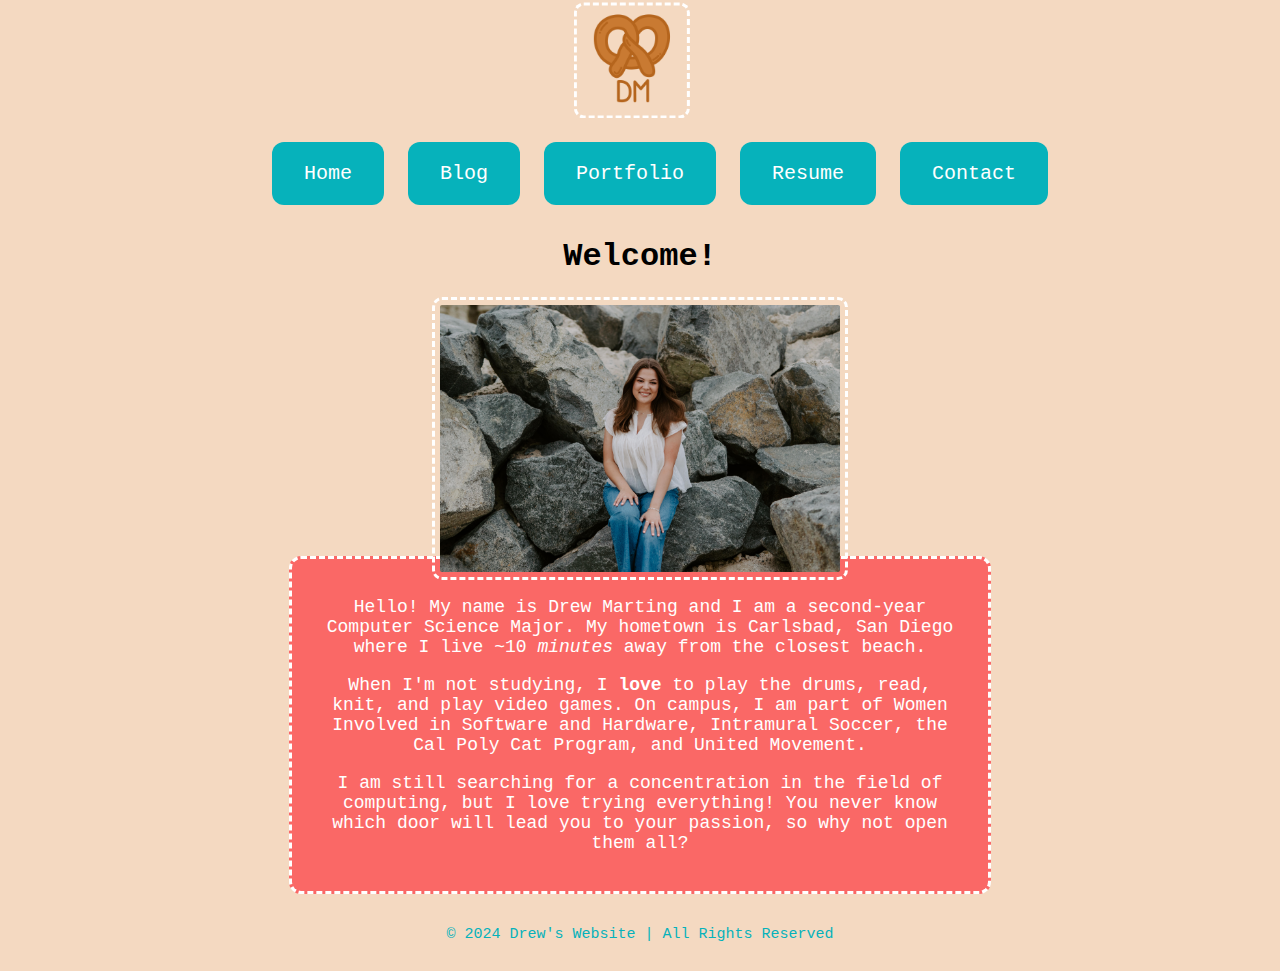
<file: index.html>
<!DOCTYPE html>
<html>
    <head>
        <title>
            Drew's Awesome Website
        </title>
        <link rel="stylesheet" href="styles.css" />
    </head>
    <body>
        <nav class="navbar">
            <h1 class="logo">
                <a href="index.html"><img src="pretzel.png" alt="Home Logo" width="100" height="100" class="pretzel"><img src="pretchange.png" alt="Home Logo" width="100" height="100" class="pretchange"> </a>
            </h1>
            <ul class="nav-list">
                <li><a href="index.html">Home</a></li>
                <li><a href="blog.html">Blog</a></li>
                <li><a href="portfolio.html">Portfolio</a></li>
                <li><a href="resume.html">Resume</a></li>
                <li><a href="contact.html">Contact</a></li>
            </ul>
        </nav>
        <main>
            <h1 class="page-title">
                Welcome!
            </h1>
            <div class="about">
                <div class="about-image">
                    <img src="headshot1.jpg" alt="A picture of me!" width="400" height =auto>
                </div>
                <div class = "about-text">
                    <p>Hello! My name is Drew Marting and 
                        I am a second-year Computer Science Major.
                        My hometown is Carlsbad, San Diego where I live ~10 <em>minutes</em> away from 
                        the closest beach. 
                    </p>
                    <p>When I'm not studying, I <strong>love</strong> to play the drums, read,
                        knit, and play video games. On campus, I am part of Women Involved in Software and Hardware, Intramural Soccer, the Cal Poly Cat Program, and
                        United Movement. 
                    </p>
                    <p>
                        I am still searching for a concentration in the field of computing, but I love trying everything! You never know 
                        which door will lead you to your passion, so why not open them all?
                    </p>
                </div>
            </div>
        </main>
        <footer class="footer">
            © 2024 Drew's Website | All Rights Reserved
        </footer>
    </body>
</html>
</file>
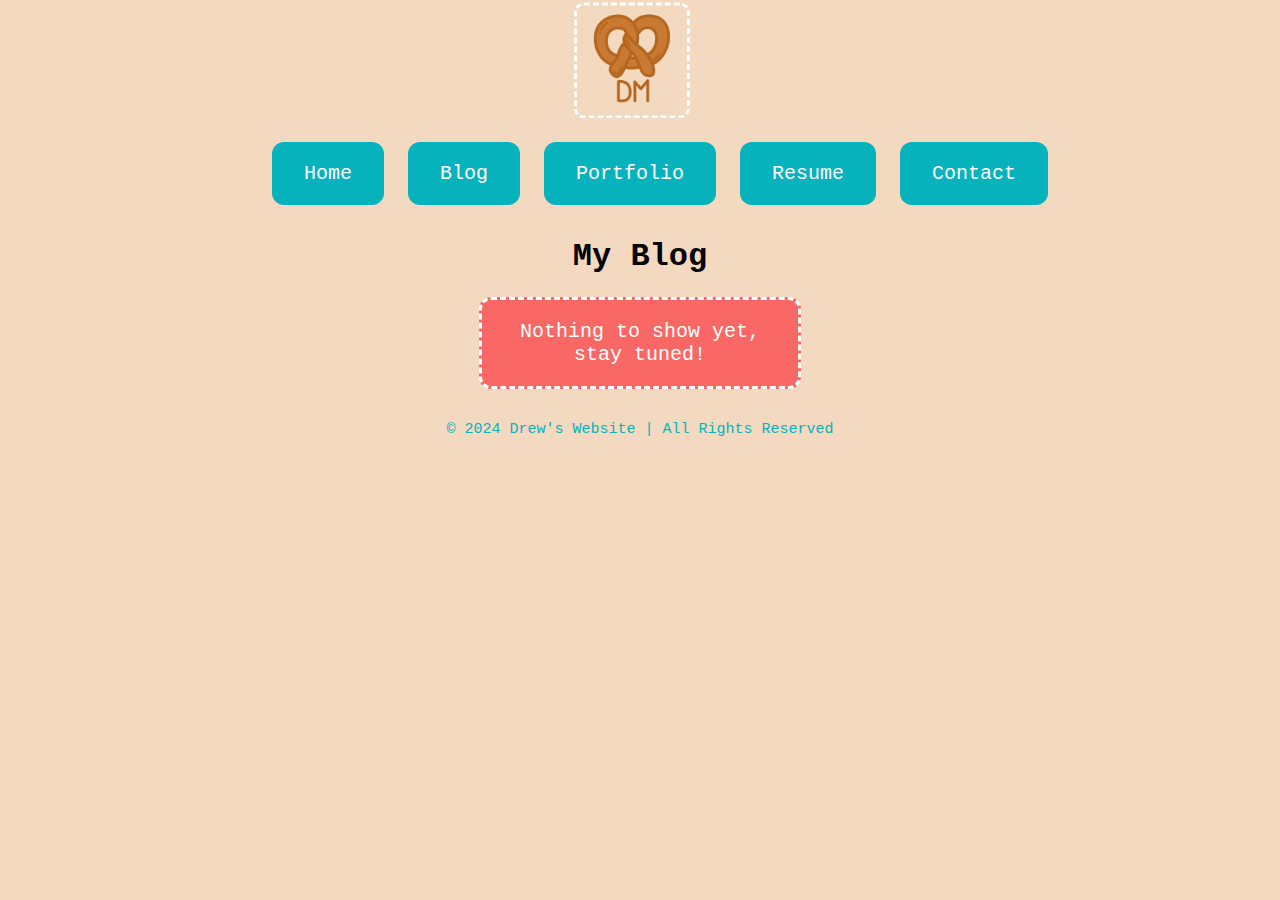
<file: blog.html>
<!DOCTYPE html>
<html>
    <head>
        <title>
            Drew's Blog
        </title>
        <link rel="stylesheet" href="styles.css" />
    </head>
    <body>
        <nav class="navbar">
            <h1 class="logo">
                <a href="index.html"><img src="pretzel.png" alt="Home Logo" width="100" height="100" class="pretzel"><img src="pretchange.png" alt="Home Logo" width="100" height="100" class="pretchange"> </a>
            </h1>
            <ul class="nav-list">
                <li><a href="index.html">Home</a></li>
                <li><a href="blog.html">Blog</a></li>
                <li><a href="portfolio.html">Portfolio</a></li>
                <li><a href="resume.html">Resume</a></li>
                <li><a href="contact.html">Contact</a></li>
            </ul>
        </nav>
        <main>
            <h1 class="page-title">
                My Blog
            </h1>
            <p class="blog-msg">Nothing to show yet, stay tuned!</p>
        </main>
        <footer class="footer">
            © 2024 Drew's Website | All Rights Reserved
        </footer>
    </body>
</html>
</file>
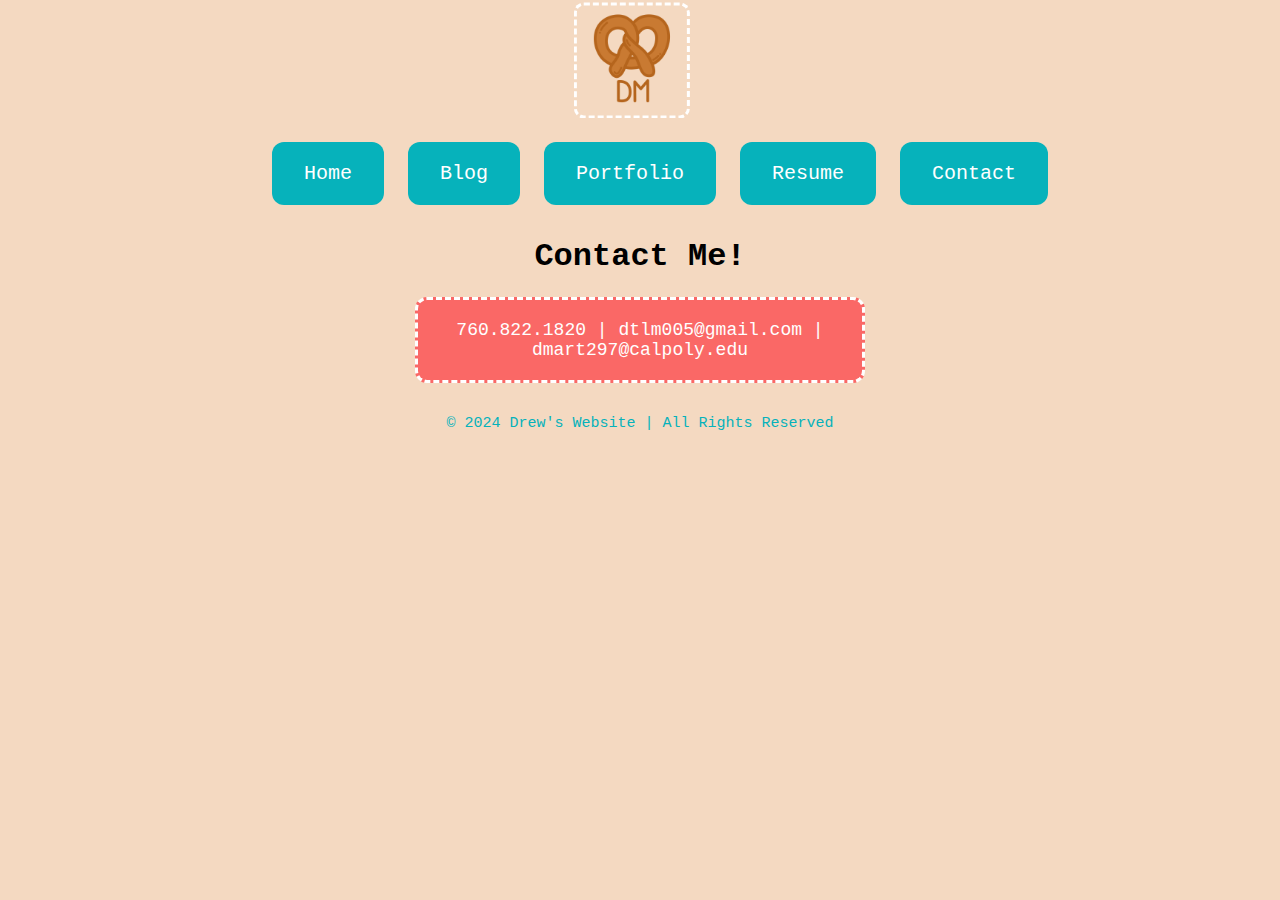
<file: contact.html>
<!DOCTYPE html>
<html>
    <head>
        <title>
            Drew's Contacts
        </title>
        <link rel="stylesheet" href="styles.css" />
    </head>
    <body>
        <nav class="navbar">
            <h1 class="logo">
                <a href="index.html"><img src="pretzel.png" alt="Home Logo" width="100" height="100" class="pretzel"><img src="pretchange.png" alt="Home Logo" width="100" height="100" class="pretchange"> </a>
            </h1>
            <ul class="nav-list">
                <li><a href="index.html">Home</a></li>
                <li><a href="blog.html">Blog</a></li>
                <li><a href="portfolio.html">Portfolio</a></li>
                <li><a href="resume.html">Resume</a></li>
                <li><a href="contact.html">Contact</a></li>
            </ul>
        </nav>
        <main>
            <h1 class="page-title">Contact Me!</h1>
            <!--<form id="contact-form">
                <label for="name" id="label">Your Name:</label>
                <input type="text" id="name" name="name" required class ="formpart"/>

                <label for="email" id="label">Your Email:</label>
                <input type="email" id="email" name="email" required class ="formpart"/>


                <label for="message" id="label">Your Message:</label>
                <textarea id="message" name="message" required class ="formpart"></textarea>

                <input type="submit" id="submit" name="submit" required />
                

            </form>-->
            <p class="contactinfo">760.822.1820 | dtlm005@gmail.com | dmart297@calpoly.edu</p>
        </main>
        <footer class="footer">
            © 2024 Drew's Website | All Rights Reserved
        </footer>
    </body>
</html>
</file>
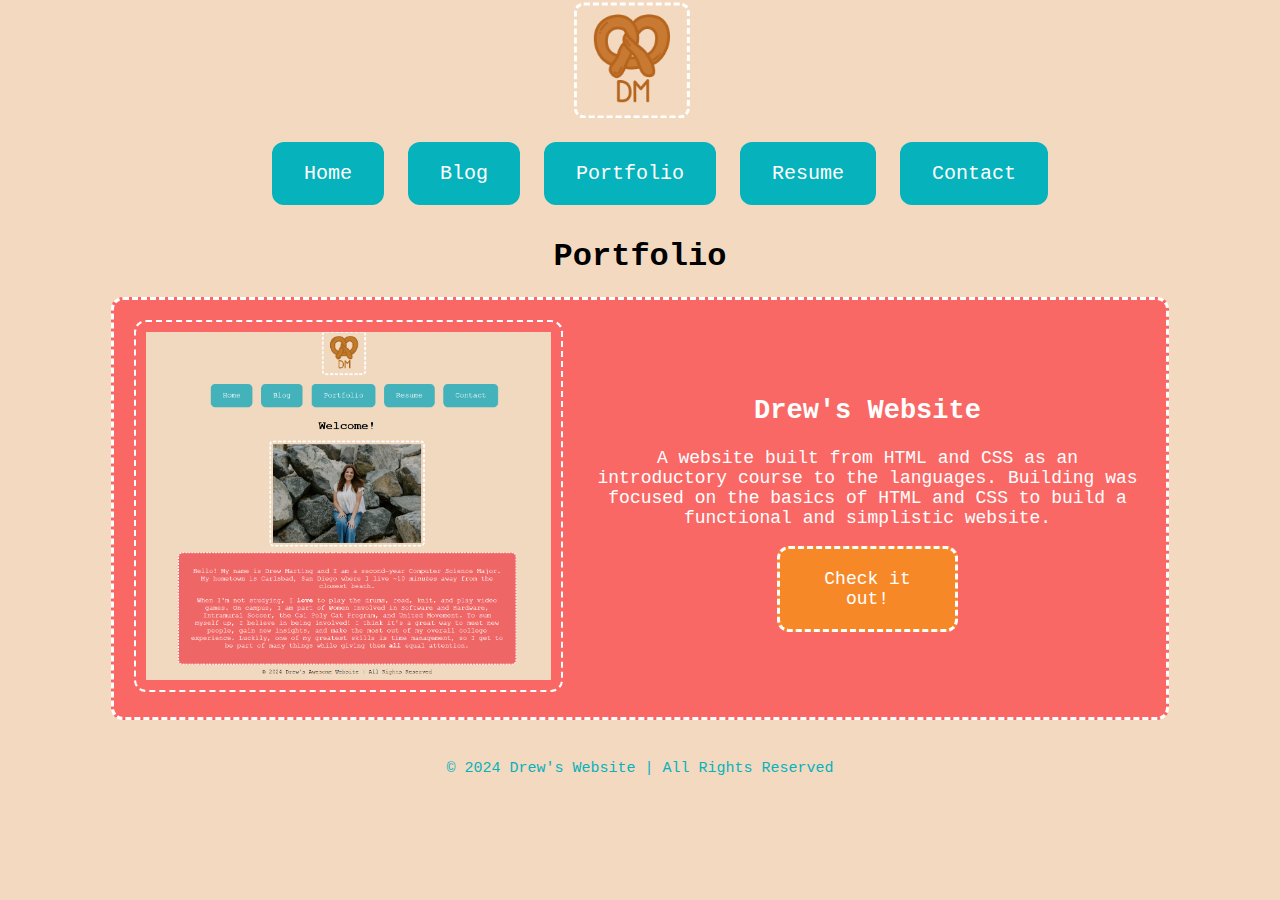
<file: portfolio.html>
<!DOCTYPE html>
<html>
    <head>
        <title>
            Drew's Portfolio
        </title>
        <link rel="stylesheet" href="styles.css" />
    </head>
    <body>
        <nav class="navbar">
            <h1 class="logo">
                <a href="index.html"><img src="pretzel.png" alt="Home Logo" width="100" height="100" class="pretzel"><img src="pretchange.png" alt="Home Logo" width="100" height="100" class="pretchange"> </a>
            </h1>
            <ul class="nav-list">
                <li><a href="index.html">Home</a></li>
                <li><a href="blog.html">Blog</a></li>
                <li><a href="portfolio.html">Portfolio</a></li>
                <li><a href="resume.html">Resume</a></li>
                <li><a href="contact.html">Contact</a></li>
            </ul>
        </nav>
        <main>
            <h1 class="page-title">Portfolio</h1>
            <div class="project">
                <div class="port-pic">
                <a href="index.html"><img src="homescreenss.png" alt="A screenshot of this website's home page!" width="500px" height="auto"></a>
                </div>
                <div class="project-details">
                    <h2 class="project-name">
                        Drew's Website
                    </h2>
                    <p class="project-description">
                        A website built from HTML and CSS as an introductory 
                        course to the languages. Building was focused on the basics
                        of HTML and CSS to build a functional and simplistic website.
                    </p>
                    <a href="index.html" class="check-link">Check it out!</a>

                </div>
            </div>
        </main>
        <footer>
            © 2024 Drew's Website | All Rights Reserved
        </footer class="footer">
    </body>
</html>
</file>
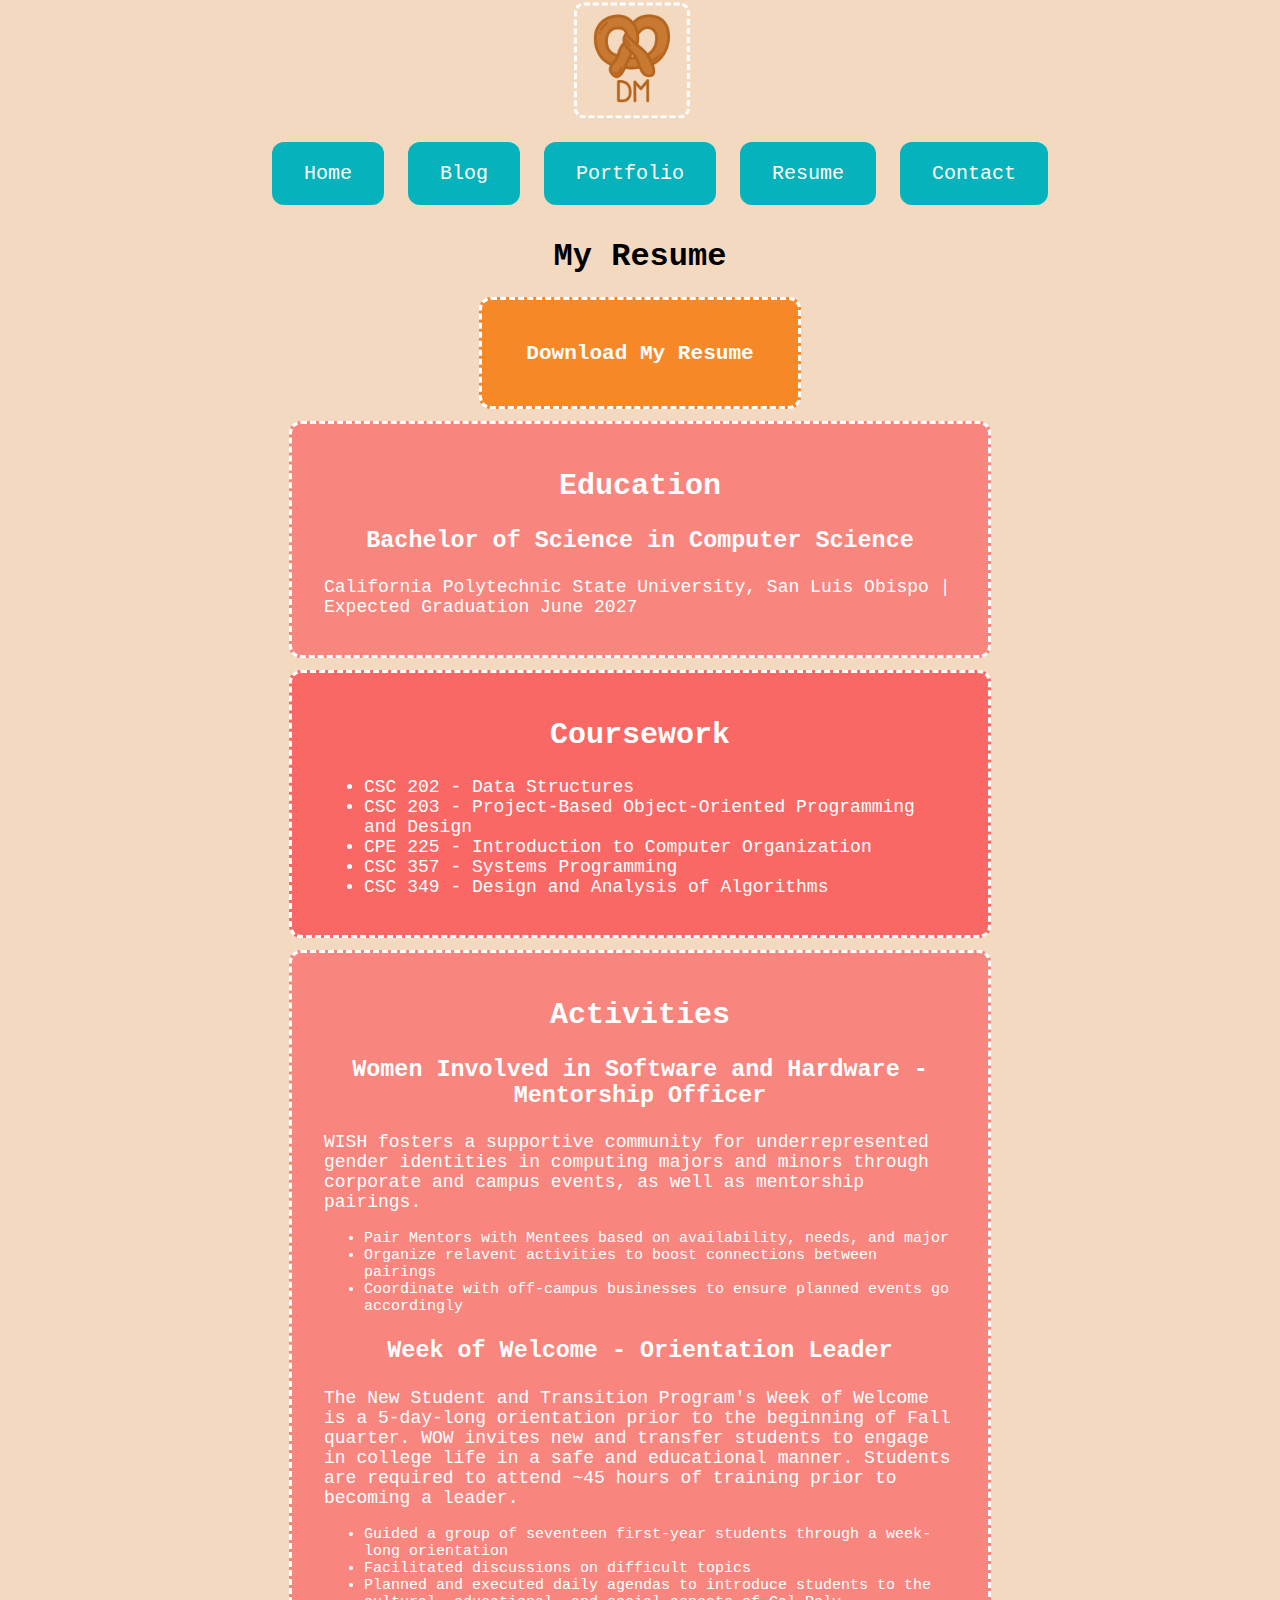
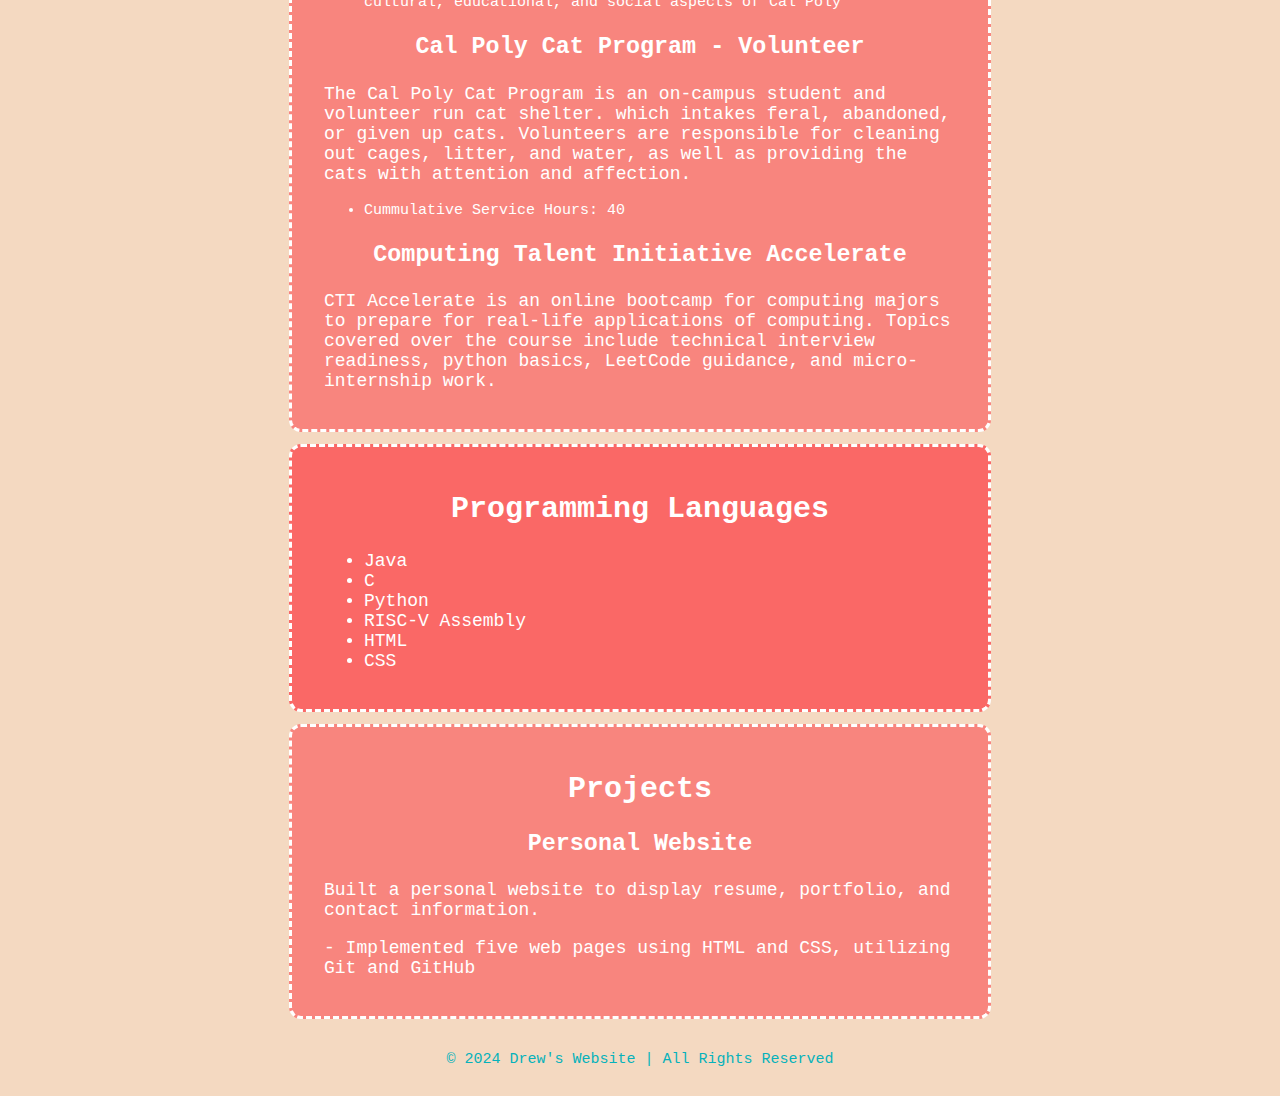
<file: resume.html>
<!DOCTYPE html>
<html>
    <head>
        <title>
            Drew's Resume
        </title>
        <link rel="stylesheet" href="styles.css" />
    </head>
    <body>
        <nav class="navbar">
            <h1 class="logo">
                <a href="index.html"><img src="pretzel.png" alt="Home Logo" width="100" height="100" class="pretzel"><img src="pretchange.png" alt="Home Logo" width="100" height="100" class="pretchange"> </a>
            </h1>
            <ul class="nav-list">
                <li><a href="index.html">Home</a></li>
                <li><a href="blog.html">Blog</a></li>
                <li><a href="portfolio.html">Portfolio</a></li>
                <li><a href="resume.html">Resume</a></li>
                <li><a href="contact.html">Contact</a></li>
            </ul>
        </nav>
        <main>
            <h1 class="page-title">My Resume</h1>
            <a href="DrewMartingResume.pdf" download class="resume-link"><h3>Download My Resume</h3></a>
            <div class="resume">
                <section class="section1">
                    <h2 class="section-title">Education</h2>
                    <div class="entry">
                        <h3 class="entry-title">Bachelor of Science in Computer Science</h3>
                        <p class="entry-info">California Polytechnic State University, San Luis Obispo | Expected Graduation June 2027</p>
                    </div>
                </section>
                <section class="section2">
                    <h2 class="section-title">Coursework</h2>
                    <ul class="course-list">
                        <li>CSC 202 - Data Structures</li>
                        <li>CSC 203 - Project-Based Object-Oriented Programming and Design</li>
                        <li>CPE 225 - Introduction to Computer Organization</li>
                        <li>CSC 357 - Systems Programming</li>
                        <li>CSC 349 - Design and Analysis of Algorithms</li>
                    </ul>
                </section>
                <section class="section1">
                    <h2 class="section-title">Activities</h2>
                    <h3 class="entry-title">Women Involved in Software and Hardware - Mentorship Officer</h3>
                    <p class="entry-info">WISH fosters a supportive community for underrepresented gender identities in 
                        computing majors and minors through corporate and campus events, as well as 
                        mentorship pairings.</p>
                        <ul>
                            <li>Pair Mentors with Mentees based on availability, needs, and major</li>
                            <li>Organize relavent activities to boost connections between pairings</li>
                            <li>Coordinate with off-campus businesses to ensure planned events go accordingly</li>
                        </ul>

                    <h3 class="entry-title">Week of Welcome - Orientation Leader</h3>
                    <p class="entry-info"> The New Student and Transition Program's Week of Welcome is a 5-day-long orientation prior to the beginning of Fall quarter. WOW invites new and transfer
                        students to engage in college life in a safe and educational manner. Students are required to attend ~45 hours of training prior to becoming a leader. </p>
                    <ul>
                        <li>Guided a group of seventeen first-year students through a week-long 
                            orientation</li>
                        <li>Facilitated discussions on difficult topics</li>
                        <li>Planned and executed daily agendas to introduce students to the cultural, 
                            educational, and social aspects of Cal Poly</li>
                    </ul>
                    <h3 class="entry-title">Cal Poly Cat Program - Volunteer</h3>
                    <p class="entry-info"> The Cal Poly Cat Program is an on-campus student and volunteer run cat shelter.
                        which intakes feral, abandoned, or given up cats. Volunteers are responsible for cleaning out cages, litter, and water, as well as 
                        providing the cats with attention and affection. </p>
                    <ul>
                        <li>Cummulative Service Hours: 40
                        </li>
                    </ul>
                    <!--<h3 class="entry-title">United Movement - Performance Team</h3>
                    <p class="entry-info">
                        United Movement is a non-audition club that promotes community and growth through dance.
                        Performances are held at the mid-to-end of each quarter at events such as Culture Fest and the Illuminate Dance Showcase.
                    </p>-->
                    <h3 class="entry-title">Computing Talent Initiative Accelerate</h3>
                    <p class="entry-info">CTI Accelerate is an online bootcamp for computing majors to prepare for real-life applications of computing. Topics 
                        covered over the course include technical interview readiness, python basics, LeetCode guidance, and micro-internship work.
                    </p>
                </section>
                <section class="section2">
                    <h2 class="section-title">Programming Languages</h2>
                    <ul class="skill-list">
                        <li>Java</li>
                        <li>C</li>
                        <li>Python</li>
                        <li>RISC-V Assembly</li>
                        <li>HTML</li>
                        <li>CSS</li>
                    </ul>
                </section>
                <section class="section1">
                    <h2 class="section-title">Projects</h2>
                    <div class="entry">
                        <h3 class="entry-title">Personal Website</h3>
                        <p class="entry-info">Built a personal website to display resume, portfolio, and contact information.</p>
                        <p class="entry-description">- Implemented five web pages using HTML and CSS, utilizing Git and GitHub</p>
                    </div>
                </section>
                </section>
                <!--<section class="section2">
                    <h2 class="section-title">Experience</h2>
                    <div class="entry">
                        <h3 class="entry-title"></h3>
                        <p class="entry-info">None yet!</p>
                        <p class="entry-description"></p>
                    </div>
                </section>-->
            </div>
        </main>
        <footer class="footer">
            © 2024 Drew's Website | All Rights Reserved
        </footer>
    </body>
</html>
</file>
<file: styles.css>
footer {
    text-align: center;
    padding: 20px;
    color: #06B2BB;
    font-family: 'Courier New', monospace;
}

body {
    background-color:#f4d9c1;
}

.logo {
    position: relative;
    text-align: center;
}


.pretchange, .pretzel{
    position: absolute;
    transform: translate(-57%, -110%);
    transition: opacity 0.1s ease;
}

.pretchange {
    opacity:0;
}

.logo:hover .pretchange {
    opacity:1;
}

.logo:hover .pretzel {
    opacity: 0;
}

.nav-list {
    display: flex;
    flex-direction: row;
    list-style: none;
    justify-content: center;
    margin-top: 130px;
}
  
.nav-list a {
    margin: 12px;
    text-decoration: none;
    font-family: 'Courier New', monospace;
    background-color: #06B2BB;
    color: rgb(255, 255, 255);
    padding: 20px 32px;
    text-align: center;
    text-decoration: none;
    display: inline-block;
    font-size: 20px;
    border-radius: 12px;
}

.nav-list a:hover {
    background-color: #F78828;
}

p.about-text {
    font-size: 18px;
    font-family: 'Courier New', monospace;
    text-align: center;
}

ul, footer{
    font-size: 15px;
    font-family: 'Courier New', monospace;
}

p {
    font-size: 18px;
    font-family: 'Courier New', Courier, monospace;
}

.course-list, .skill-list {
    font-size: 18px;
    font-family: 'Courier New', monospace;
}

.page-title {
    text-align: center;
    font-family: 'Courier New', monospace;
}

.about-text, p.blog-msg  {
    text-align: center;
    margin: 12px auto;
    text-decoration: none;
    font-family: 'Courier New', monospace;
    background-color: #fa5457da;
    color: white;
    padding: 20px 32px;
    display: block; 
    font-size: 20px;
    border-radius: 12px;
    border-style: dashed;
    width: 50%;
}

p.blog-msg {
    width: 20%;
}

img {
    border: dashed white;
    border-radius: 10px;
    padding: 5px;
}

.about-image{
    text-align: center;
    margin-bottom: -40px;
}


.check-link {
    margin: 12px auto;
    font-family: 'Courier New', Courier, monospace;
    font-size: 18px;
    
}

.section1, .section2{
    margin: 12px auto;
    text-decoration: none;
    font-family: 'Courier New', monospace;
    color: white;
    padding: 20px 32px;
    display: block; 
    font-size: 20px;
    border-radius: 12px;
    border-style: dashed;
    width: 50%;
}

.section2{
    background-color: #fa5457da;
}

.section1{
    background-color: #fa5457a1;
}


.entry-title, .section-title {
    text-align: center;
}

.resume-link {
    margin: 12px auto;
    text-decoration: none;
    font-family: 'Courier New', monospace;
    color: white;
    padding: 20px 32px;
    display: block; 
    font-size: 20px;
    border-radius: 12px;
    border-style: dashed;
    width: 20%;
    text-align: center;
    background-color: #F78828;
    font-size: 18px;
}


/*#submit, #label {
    margin: 12px auto;
    text-decoration: none;
    font-family: 'Courier New', monospace;
    color: rgb(255, 255, 255);
    padding: 20px 32px;
    display: block; 
    font-size: 20px;
    border-radius: 12px;
    border-style: dashed;
    text-align: center;
    background-color: #fa5457da;
    font-size: 18px;
    border-color: white;
}

#submit {
    background-color: #F78828;
}
#submit:hover{
    background-color: #f78928c4;
}

#label {
    width:10%;
}

.formpart {
    margin: 12px auto;
    text-decoration: none;
    font-family: 'Courier New', monospace;
    color: rgb(0, 0, 0);
    padding: 20px 32px;
    display: block; 
    font-size: 20px;
    border-style: none;
    border-radius: 12px;
    text-align: center;
    background-color: #ffffff;
    font-size: 18px;
    resize: vertical;
}*/

.contactinfo {
    margin: 12px auto;
    text-decoration: none;
    font-family: 'Courier New', monospace;
    color: rgb(255, 255, 255);
    padding: 20px 32px;
    display: block; 
    font-size: 20px;
    border-radius: 12px;
    border-style: dashed;
    text-align: center;
    background-color: #fa5457da;
    font-size: 18px;
    border-color: white;
    width: 30%;
}

.project {
    display: flex;
    justify-content: space-between;
    align-items: center; 
    padding: 20px;
    margin: 20px auto;
    width: 80%; 
    background-color: #fa5457da;
    border-style: dashed;
    border-radius: 12px;
    color: white;
    font-family: 'Courier New', monospace;
    font-size: 18px;
}

.port-pic {
    width: 40%;
}

.port-pic img {
    max-width: 100%; 
    border-radius: 12px;
    border: dashed 2px white;
    padding: 10px;
}

.project-details {
    width: 55%; 
    padding-left: 20px;
    text-align: center;
}


.check-link {
    text-decoration: none;
    color: white;
    margin: 12px auto;
    text-decoration: none;
    font-family: 'Courier New', monospace;
    color: rgb(255, 255, 255);
    padding: 20px 32px;
    display: block; 
    font-size: 20px;
    border-radius: 12px;
    border-style: dashed;
    text-align: center;
    background-color: #F78828;
    font-size: 18px;
    border-color: white;
    width: 20%;
}
</file>
